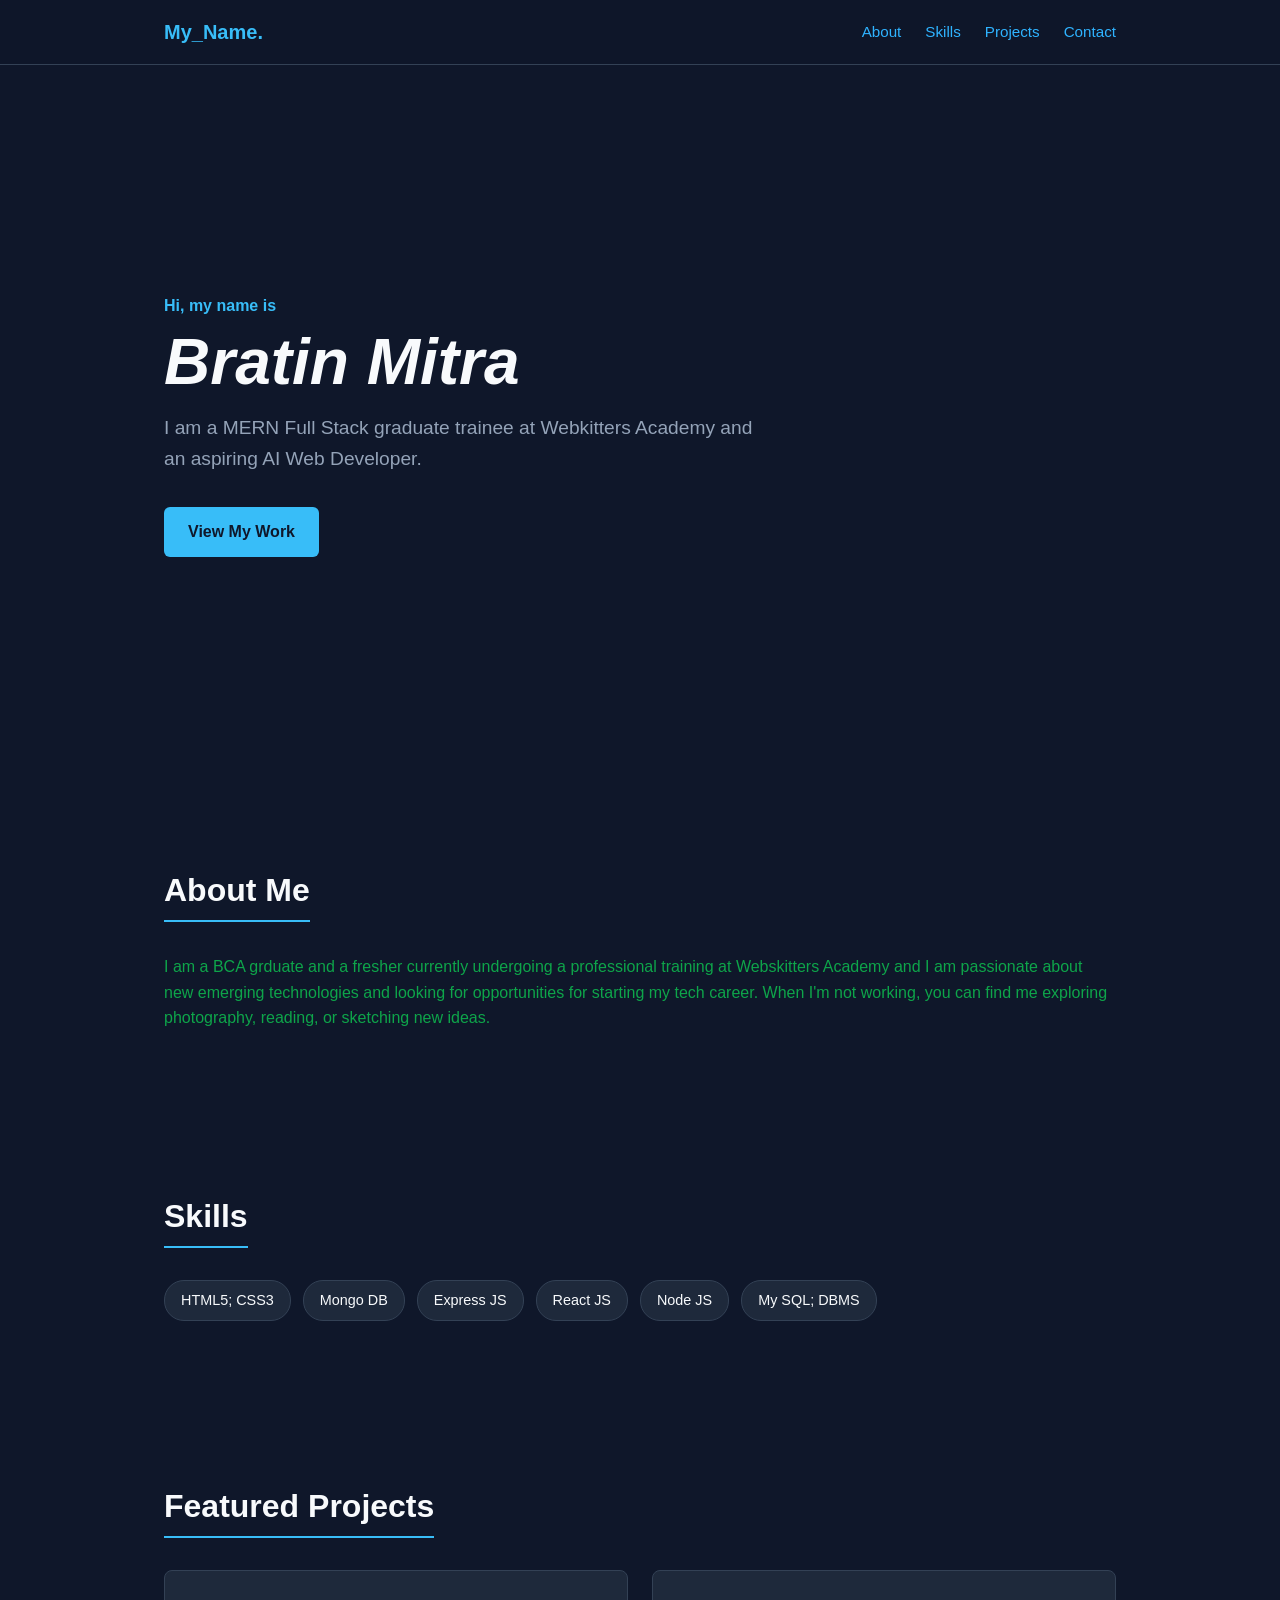
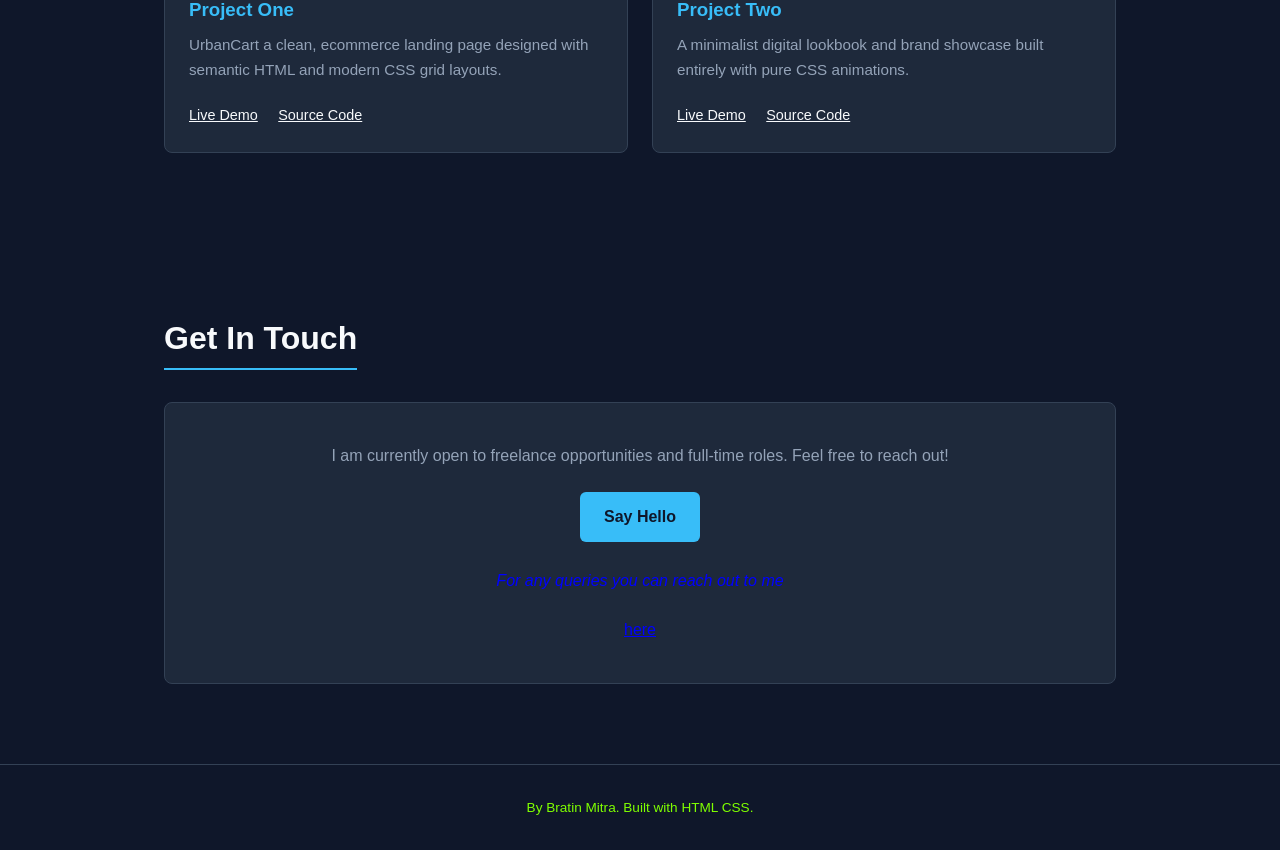
<file: index.html>
<!DOCTYPE html>
<html lang="en">
<head>
  <meta charset="UTF-8" />
  <meta name="viewport" content="width=device-width, initial-scale=1.0" />
  <title>My Portfolio</title>
  <link rel="stylesheet" href="use.css">
</head>
<body>

  <!-- Navigation -->
  <header>
    <nav>
      <a href="#" class="logo">My_Name.</a>
      <ul class="nav-links">
        <li><a href="#about">About</a></li>
        <li><a href="#skills">Skills</a></li>
        <li><a href="#projects">Projects</a></li>
        <li><a href="#contact">Contact</a></li>
      </ul>
    </nav>
  </header>

  <!-- Hero Section -->
  <section class="hero">
    <p class="greeting">Hi, my name is</p>
    <h1><i>Bratin Mitra</i></h1>
    <p class="subtitle">
      I am a MERN Full Stack graduate trainee at Webkitters Academy and an aspiring AI Web Developer.
    </p>
    <a href="#projects" class="btn">View My Work</a>
  </section>

  <!-- About Section -->
  <section id="about">
    <h2>About Me</h2>
    <p style="color: rgb(14, 165, 74)">
      I am a BCA grduate and a fresher currently undergoing a professional training at Webskitters Academy and I am passionate about new emerging technologies and looking for opportunities for starting my tech career. When I'm not working, you can find me exploring photography, reading, or sketching new ideas.
    </p>
  </section>

  <!-- Skills Section -->
  <section id="skills">
    <h2>Skills</h2>
    <div class="skills-grid">
      <span class="skill-tag">HTML5; CSS3</span>
      <span class="skill-tag">Mongo DB</span>
      <span class="skill-tag">Express JS</span>
      <span class="skill-tag">React JS</span>
      <span class="skill-tag">Node JS</span>
      <span class="skill-tag">My SQL; DBMS</span>
    </div>
  </section>

  <!-- Projects Section -->
  <section id="projects">
    <h2>Featured Projects</h2>
    <div class="projects-grid">
      
      <div class="project-card">
        <div>
          <h3>Project One</h3>
          <p>UrbanCart a clean, ecommerce landing page designed with semantic HTML and modern CSS grid layouts.</p>
        </div>
        <div class="project-links">
          <a href="my_projects.html">Live Demo</a>
          <a href="use2.css">Source Code</a>
        </div>
      </div>

      <div class="project-card">
        <div>
          <h3>Project Two</h3>
          <p>A minimalist digital lookbook and brand showcase built entirely with pure CSS animations.</p>
        </div>
        <div class="project-links">
          <a href="#">Live Demo</a>
          <a href="#">Source Code</a>
        </div>
      </div>

      

    </div>
  </section>

  <!-- Contact Section -->
  <section id="contact">
    <h2>Get In Touch</h2>
    <div class="contact-box">
      <p>I am currently open to freelance opportunities and full-time roles. Feel free to reach out!</p>
      <a href="mailto:hello@example.com" class="btn">Say Hello</a>
      <br>
      <br>
      <p style="color: blue;"><i>For any queries you can reach out to me</i></p>
    <a href="form.html" style="color: rgb(0, 0, 255);">here</a>
    </div>
  </section>

  <!-- Footer -->
  <footer>
    <p style="color: chartreuse;">By Bratin Mitra. Built with HTML CSS.</p>
  </footer>

</body>
</html>
</file>
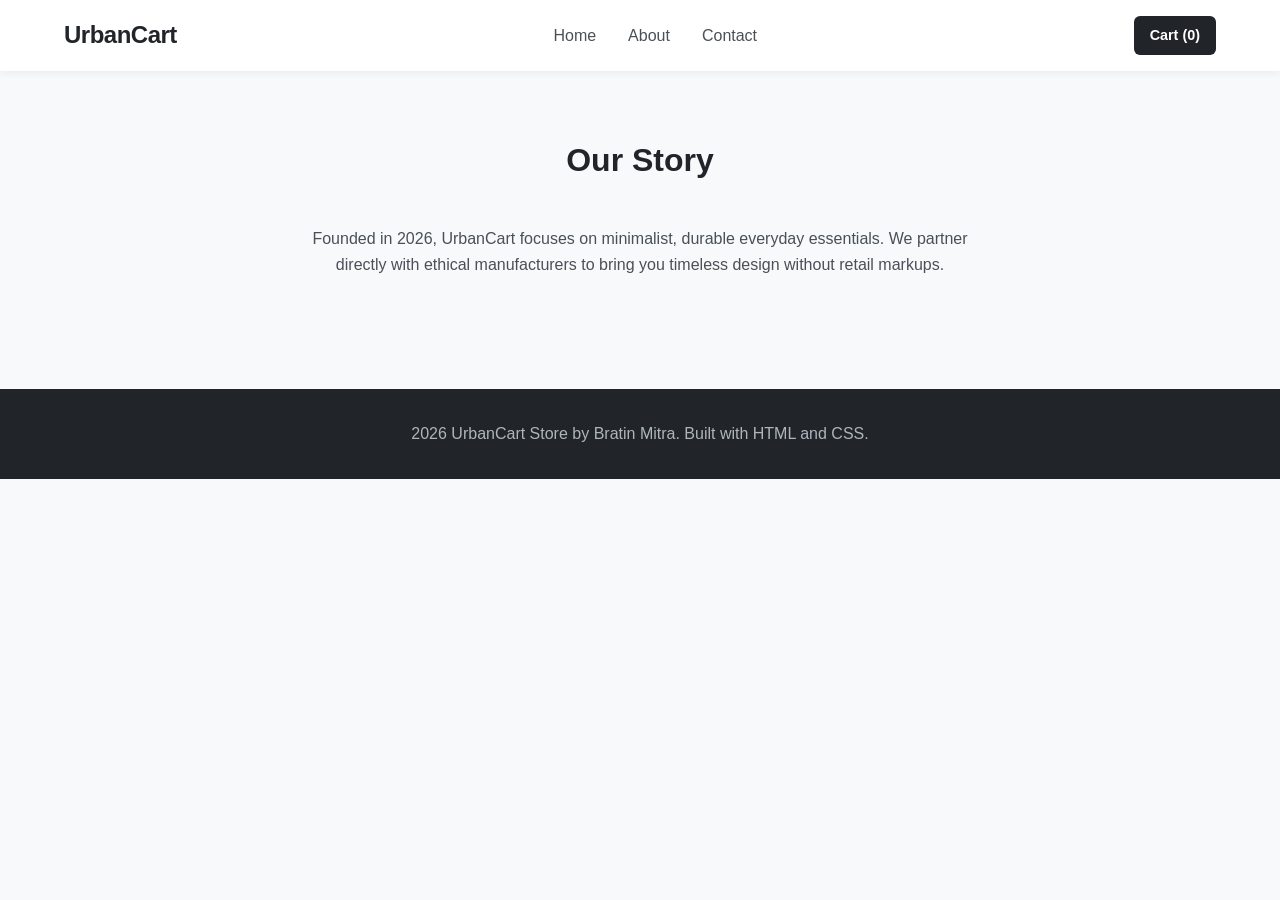
<file: about.html>
<!DOCTYPE html>
<html lang="en">
<head>
  <meta charset="UTF-8">
  <meta name="viewport" content="width=device-width, initial-scale=1.0">
  <title>About Us | UrbanCart</title>
  <link rel="stylesheet" href="use2.css">
</head>
<body>

  <header class="navbar">
    <div class="logo">UrbanCart</div>
    <nav>
      <ul class="nav-links">
        <li><a href="home.html">Home</a></li>
        <li><a href="about.html">About</a></li>
        <li><a href="contact.html">Contact</a></li>
      </ul>
    </nav>
    <div class="cart-btn">Cart (0)</div>
  </header>

  <main class="products-section">
    <h2>Our Story</h2>
    <p style="max-width: 700px; margin: 0 auto; text-align: center; color: #495057;">
      Founded in 2026, UrbanCart focuses on minimalist, durable everyday essentials. 
      We partner directly with ethical manufacturers to bring you timeless design without retail markups.
    </p>
  </main>

  <footer class="footer">
    <p>2026 UrbanCart Store by Bratin Mitra. Built with HTML and CSS.</p>
  </footer>

</body>
</html>
</file>
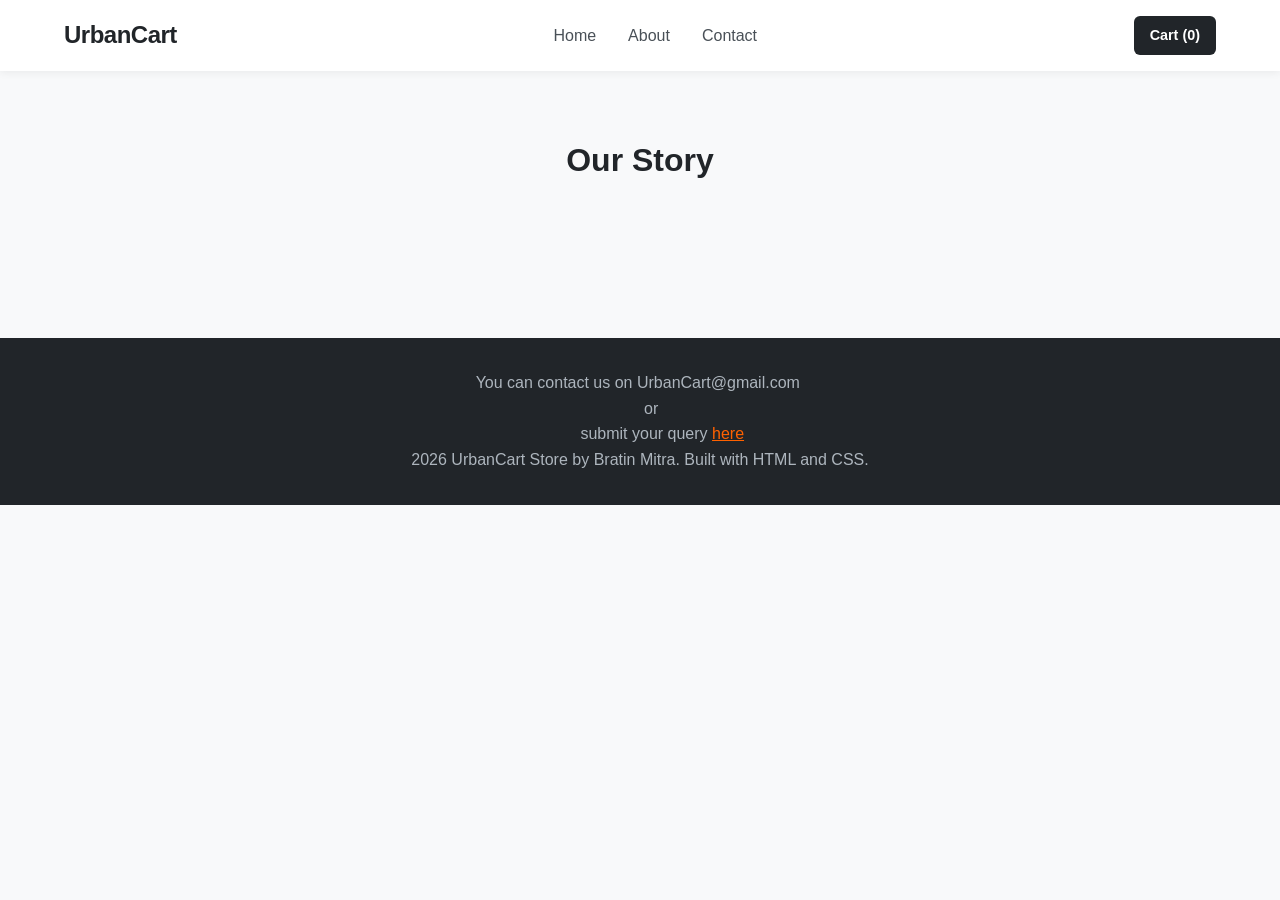
<file: contact.html>
<!DOCTYPE html>
<html lang="en">
<head>
  <meta charset="UTF-8">
  <meta name="viewport" content="width=device-width, initial-scale=1.0">
  <title>About Us | UrbanCart</title>
  <link rel="stylesheet" href="use2.css">
</head>
<body>

  <header class="navbar">
    <div class="logo">UrbanCart</div>
    <nav>
      <ul class="nav-links">
        <li><a href="home.html">Home</a></li>
        <li><a href="about.html">About</a></li>
        <li><a href="contact.html">Contact</a></li>
      </ul>
    </nav>
    <div class="cart-btn">Cart (0)</div>
  </header>

  <main class="products-section">
    <h2>Our Story</h2>
    <p style="max-width: 700px; margin: 0 auto; text-align: center; color: #495057;">
    </p>
  </main>

  <footer class="footer">
    <p> <pre>You can contact us on UrbanCart@gmail.com 
      or 
          submit your query <a href="form.html" style="color: rgb(255, 98, 0);">here</a></pre></b></p>
    <p>2026 UrbanCart Store by Bratin Mitra. Built with HTML and CSS.</p>
  </footer>

</body>
</html>
</file>
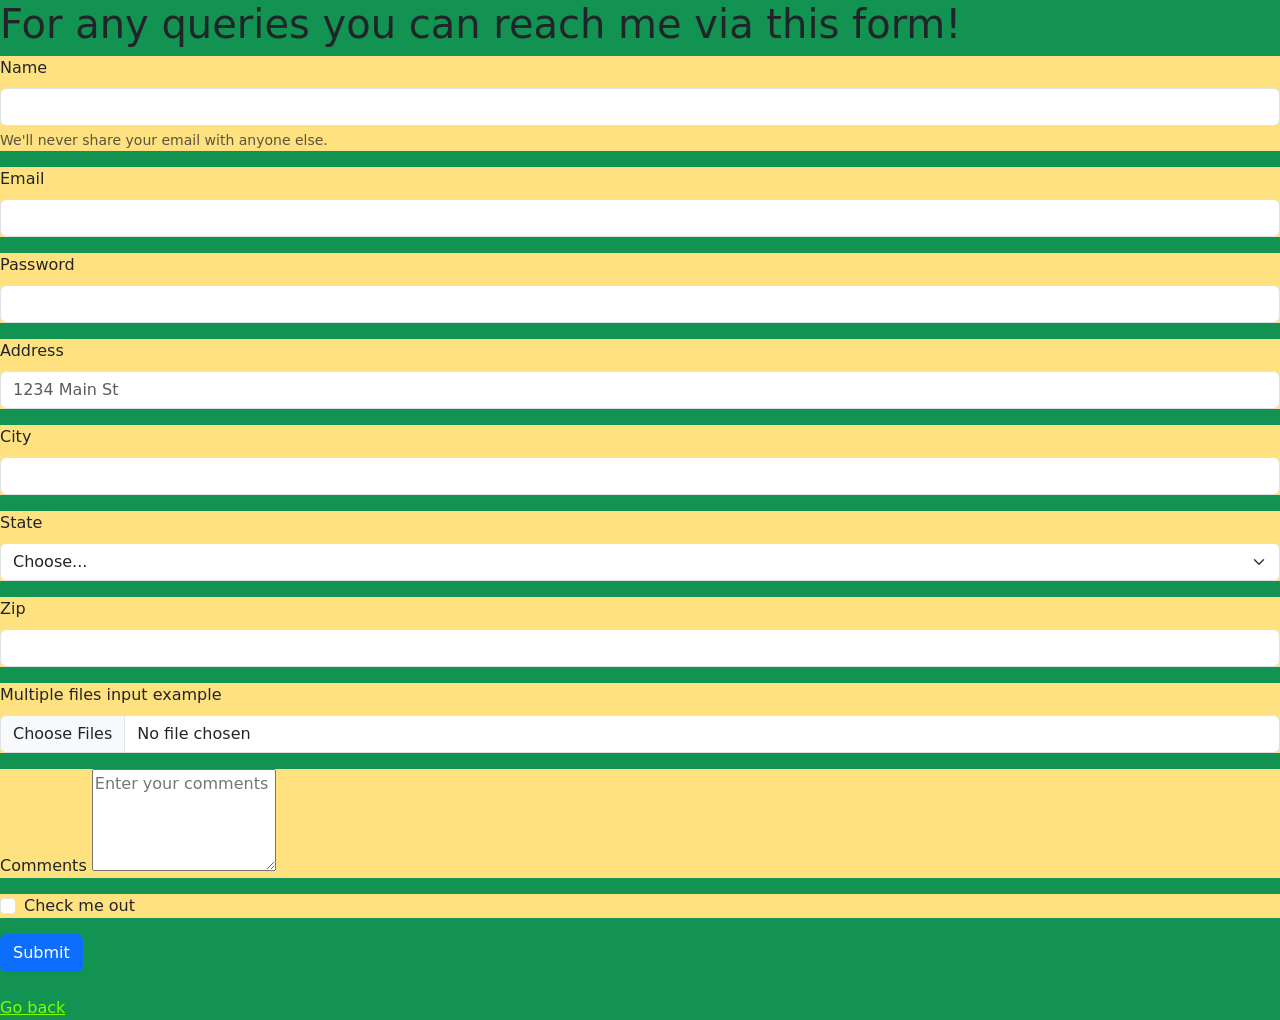
<file: form.html>
<!doctype html>
<html lang="en">
  <head>
    <meta charset="utf-8">
    <meta name="viewport" content="width=device-width, initial-scale=1">
    <title>Query_Form</title>
    <link href="https://cdn.jsdelivr.net/npm/bootstrap@5.3.9/dist/css/bootstrap.min.css" rel="stylesheet" integrity="sha384-yEPZ7jP9S0QKiUQ0m3jjsO4ProIW7wvR9gXkI7JOGa2XVsw53Yke2bsdkBbjmmiX" crossorigin="anonymous">
    <style>
         body{
            background-color: rgb(19, 147, 81);
            
        }
        .mb-3{
            background-color: rgb(255, 225, 127);
        }
    </style>
  </head>
  <body>
    <h1>For any queries you can reach me via this form!</h1>
    <script src="https://cdn.jsdelivr.net/npm/bootstrap@5.3.9/dist/js/bootstrap.bundle.min.js" integrity="sha384-WyOxWvTyr1QaMPfiPJSv76iReVthorl5uWlFtZPyK0IEB0hGzo9y5Bp9mYanr8Bu" crossorigin="anonymous"></script>
    <form>
        <div class="mb-3">
     <label for="Name" class="form-label">Name</label>
    <input type="Name" class="form-control" id="Name" aria-describedby="emailHelp">
    <div id="emailHelp" class="form-text">We'll never share your email with anyone else.</div>
  </div>
  <div class="mb-3">
    <label for="inputEmail4" class="form-label">Email</label>
    <input type="email" class="form-control" id="inputEmail4">
  </div>
  <div class="mb-3">
    <label for="inputPassword4" class="form-label">Password</label>
    <input type="password" class="form-control" id="inputPassword4">
  </div>
  <div class="mb-3">
    <label for="inputAddress" class="form-label">Address</label>
    <input type="text" class="form-control" id="inputAddress" placeholder="1234 Main St">
  </div>
  <div class="mb-3">
    <label for="inputCity" class="form-label">City</label>
    <input type="text" class="form-control" id="inputCity">
  </div>
  <div class="mb-3">
    <label for="inputState" class="form-label">State</label>
    <select id="inputState" class="form-select">
      <option selected>Choose...</option>
      <option>West Bengal</option>
      <option>New Delhi</option>
      <option>Bangalore</option>
      <option>Assam</option>
    </select>
  </div>
  <div class="mb-3">
    <label for="inputZip" class="form-label">Zip</label>
    <input type="text" class="form-control" id="inputZip">
  </div>
<div class="mb-3">
  <label for="formFileMultiple" class="form-label">Multiple files input example</label>
  <input class="form-control" type="file" id="formFileMultiple" multiple>
</div>
  <div class="mb-3">
  <div>
    <label for="comments">Comments</label>
    <textarea id="comments" placeholder="Enter your comments"
    rows="4"></textarea>
    </div>
</div>
  <div class="mb-3 form-check">
    <input type="checkbox" class="form-check-input" id="exampleCheck1">
    <label class="form-check-label" for="exampleCheck1">Check me out</label>
  </div>
  <button type="submit" class="btn btn-primary">Submit</button>
  <br>
  <br>
  <a href="index.html"style="color: chartreuse;">Go back</a>
</form>
  </body>
</html>
</file>
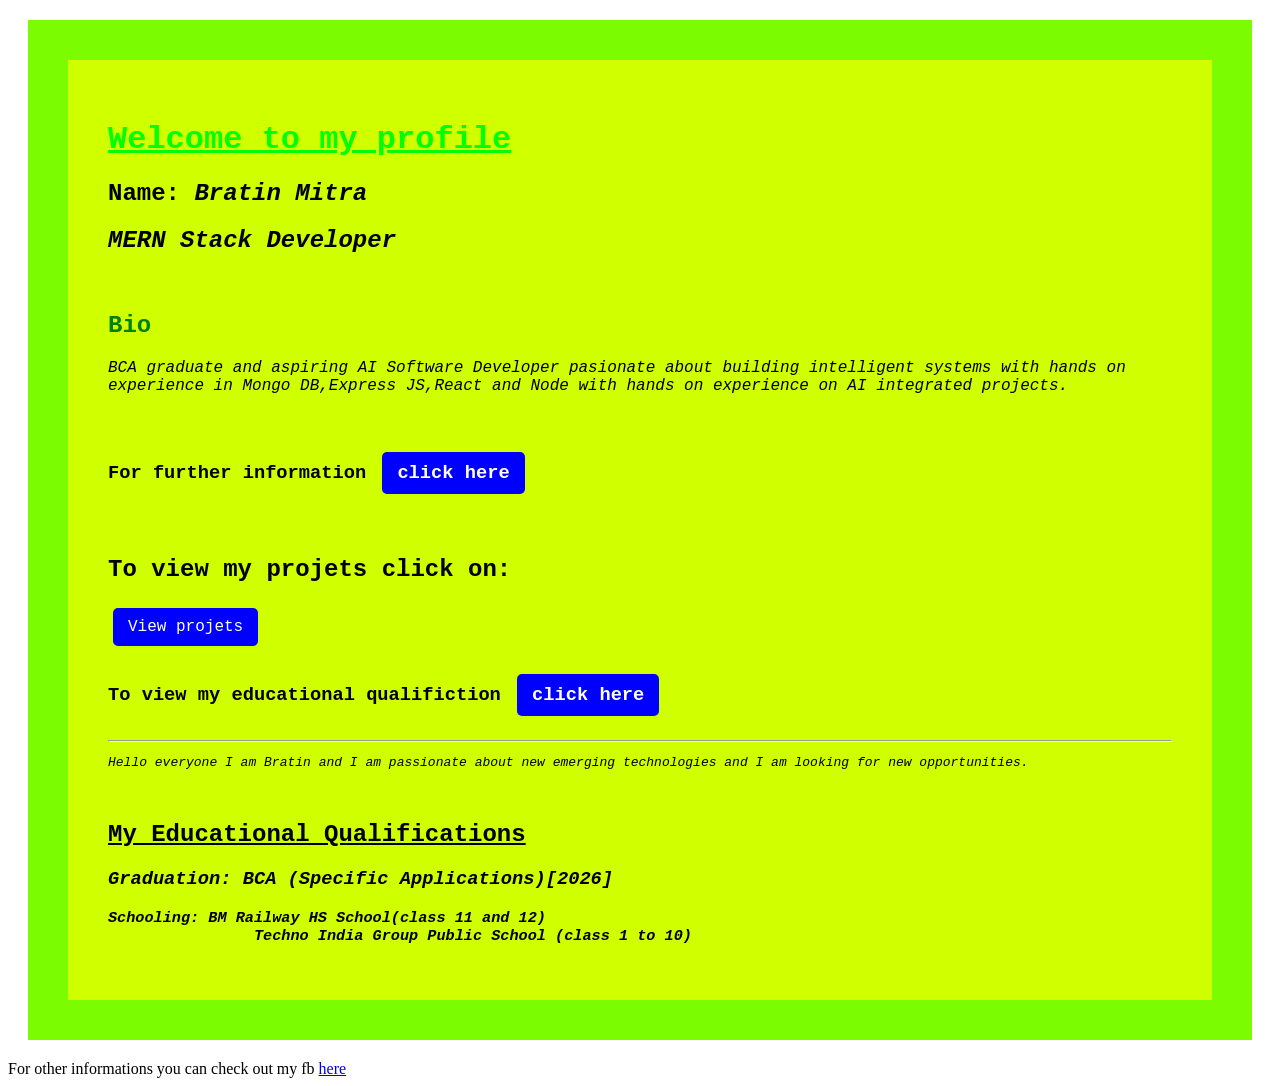
<file: portfolio_example.html>
<!DOCTYPE html>
<html lang="en">
<head>
    <meta charset="UTF-8">
    <meta name="viewport" content="width=device-width, initial-scale=1.0">
    <title>My_Portfolio</title>
    <style>
        .container{
            border: 1px solid;
            padding:40px;
            margin: 20px;
            border-color: lawngreen;
            border-width: 40px;
            background-color: rgb(208, 255, 0);

            font-family: 'Courier New', Courier, monospace;
            
  .my-button {
    background-color: blue;    /* Gives the link a solid background color */
    color: white;             /* Makes the text inside white so it's readable */
    padding: 10px 15px;       /* Adds space inside to make it look like a fat button */
    text-decoration: none;    /* Removes the default underline */
    border-radius: 5px;       /* Rounds the sharp corners slightly */
    display: inline-block;    /* Allows the button to have proper padding and spacing */
    margin: 5px;              /* Puts space around the outside of each button */
  }

        }
    </style>
<body>
    <div class="container">
    <header>
        <h1 style="color: rgb(0, 255, 4);"><u>Welcome to my profile</u></h1>
        <h2>Name: <i>Bratin Mitra</i></h2>
        <h2><i>MERN Stack Developer</i></h2>
        <br>
        <h2 style="color: green;"><b>Bio</b></h2>
        <p><i>BCA graduate and aspiring AI Software Developer pasionate about building intelligent systems with hands on experience in Mongo DB,Express JS,React and Node with hands on experience on AI integrated projects.</i></p>
        <br>
        <nav><h3>For further information <a href="https://linkedin.com" alt="linkedin" target="_blank" class="my-button">click here</a></h3>
            <br>
        <h2><b>To view my projets click on:</b></h2><a href="/my_projects.html" class="my-button">View projets</a></nav>
        <h3><b>To view my educational qualifiction <a href="/Myeducation.html" class="my-button">click here</a></b></h3>
        <hr>
        <main>
            <section>
                           <!--This is section part-->
                           <pre><i>Hello everyone I am Bratin and I am passionate about new emerging technologies and I am looking for new opportunities.</i></pre>
                           <br>
                           <h1><b><u>My Educational Qualifications</u></b></h1>
            <i><h3>Graduation: BCA (Specific Applications)[2026]</h3></i>
            <pre><i><h3>Schooling: BM Railway HS School(class 11 and 12)
                Techno India Group Public School (class 1 to 10)</h3></i></pre>
        </main>
    </header>
    </div>
    <footer>
        For other informations you can check out my fb <a href="https://facebook.com">here</a>
    </footer>
</body>
</html>
</file>
<file: use.css>
:root {
      --bg-color: #0f172a;
      --card-bg: #1e293b;
      --text-main: #f8fafc;
      --text-muted: #94a3b8;
      --accent: #38bdf8;
      --accent-hover: #0284c7;
    }

    * {
      box-sizing: border-box;
      margin: 0;
      padding: 0;
      scroll-behavior: smooth;
    }

    body {
      font-family: -apple-system, BlinkMacSystemFont, "Segoe UI", Roboto, sans-serif;
      background-color: var(--bg-color);
      color: var(--text-main);
      line-height: 1.6;
    }

    /* Navigation */
    header {
      position: sticky;
      top: 0;
      background: rgba(15, 23, 42, 0.9);
      backdrop-filter: blur(8px);
      border-bottom: 1px solid #334155;
      z-index: 100;
    }

    nav {
      max-width: 1000px;
      margin: 0 auto;
      padding: 1rem 1.5rem;
      display: flex;
      justify-content: space-between;
      align-items: center;
    }

    .logo {
      font-weight: 700;
      font-size: 1.25rem;
      color: var(--accent);
      text-decoration: none;
    }

    .nav-links {
      list-style: none;
      display: flex;
      gap: 1.5rem;
    }

    .nav-links a {
      color: rgb(47, 179, 255);
      text-decoration: none;
      font-size: 0.95rem;
      transition: color 0.2s;
    }

    .nav-links a:hover {
      color: var(--accent);
    }

    /* Sections */
    section {
      max-width: 1000px;
      margin: 0 auto;
      padding: 5rem 1.5rem;
    }

    h2 {
      font-size: 2rem;
      margin-bottom: 2rem;
      border-bottom: 2px solid var(--accent);
      display: inline-block;
      padding-bottom: 0.25rem;
    }

    /* Hero Section */
    .hero {
      min-height: 80vh;
      display: flex;
      flex-direction: column;
      justify-content: center;
      align-items: flex-start;
    }

    .hero p.greeting {
      color: var(--accent);
      font-weight: 600;
      margin-bottom: 0.5rem;
    }

    .hero h1 {
      font-size: clamp(2.5rem, 5vw, 4rem);
      line-height: 1.1;
      margin-bottom: 1rem;
    }

    .hero p.subtitle {
      font-size: 1.2rem;
      color: var(--text-muted);
      max-width: 600px;
      margin-bottom: 2rem;
    }

    .btn {
      display: inline-block;
      background-color: var(--accent);
      color: #0f172a;
      padding: 0.75rem 1.5rem;
      border-radius: 6px;
      font-weight: 600;
      text-decoration: none;
      transition: background-color 0.2s;
    }

    .btn:hover {
      background-color: var(--accent-hover);
      color: #fff;
    }

    /* Skills */
    .skills-grid {
      display: flex;
      flex-wrap: wrap;
      gap: 0.75rem;
    }

    .skill-tag {
      background-color: var(--card-bg);
      border: 1px solid #334155;
      padding: 0.5rem 1rem;
      border-radius: 20px;
      font-size: 0.9rem;
    }

    /* Projects */
    .projects-grid {
      display: grid;
      grid-template-columns: repeat(auto-fit, minmax(280px, 1fr));
      gap: 1.5rem;
    }

    .project-card {
      background-color: var(--card-bg);
      border: 1px solid #334155;
      border-radius: 8px;
      padding: 1.5rem;
      display: flex;
      flex-direction: column;
      justify-content: space-between;
      transition: transform 0.2s;
    }

    .project-card:hover {
      transform: translateY(-4px);
    }

    .project-card h3 {
      margin-bottom: 0.5rem;
      color: var(--accent);
    }

    .project-card p {
      color: var(--text-muted);
      font-size: 0.95rem;
      margin-bottom: 1.25rem;
    }

    .project-links a {
      color: var(--text-main);
      text-decoration: underline;
      margin-right: 1rem;
      font-size: 0.9rem;
    }

    .project-links a:hover {
      color: var(--accent);
    }

    /* Contact & Footer */
    .contact-box {
      background-color: var(--card-bg);
      padding: 2.5rem;
      border-radius: 8px;
      text-align: center;
      border: 1px solid #334155;
    }

    .contact-box p {
      color: var(--text-muted);
      margin-bottom: 1.5rem;
    }

    footer {
      text-align: center;
      padding: 2rem;
      color: var(--text-muted);
      font-size: 0.85rem;
      border-top: 1px solid #334155;
    }

    @media (max-width: 600px) {
      .nav-links {
        gap: 1rem;
        font-size: 0.85rem;
      }
    }
</file>
<file: use2.css>
/* Reset & Base Styles */
* {
  margin: 0;
  padding: 0;
  box-sizing: border-box;
  font-family: 'Segoe UI', Tahoma, Geneva, Verdana, sans-serif;
}

body {
  background-color: #f8f9fa;
  color: #212529;
  line-height: 1.6;
}

/* Sticky Navigation */
.navbar {
  display: flex;
  justify-content: space-between;
  align-items: center;
  padding: 1rem 5%;
  background-color: #ffffff;
  box-shadow: 0 2px 8px rgba(0, 0, 0, 0.06);
  position: sticky;
  top: 0;
  z-index: 100;
}

.logo {
  font-size: 1.5rem;
  font-weight: 700;
  letter-spacing: -0.5px;
}

.nav-links {
  list-style: none;
  display: flex;
  gap: 2rem;
}

.nav-links a {
  text-decoration: none;
  color: #495057;
  font-weight: 500;
  transition: color 0.2s;
}

.nav-links a:hover {
  color: #000000;
}

.cart-btn {
  background-color: #212529;
  color: #ffffff;
  padding: 0.5rem 1rem;
  border-radius: 6px;
  font-size: 0.9rem;
  font-weight: 600;
  cursor: pointer;
}

/* Hero Banner */
.hero {
  background: linear-gradient(rgba(0, 0, 0, 0.5), rgba(0, 0, 0, 0.5)),
              url('https://unsplash.com') center/cover no-repeat;
  height: 60vh;
  display: flex;
  align-items: center;
  justify-content: center;
  text-align: center;
  color: #ffffff;
  padding: 0 1rem;
}

.hero-content h1 {
  font-size: 3rem;
  margin-bottom: 0.75rem;
}

.hero-content p {
  font-size: 1.15rem;
  margin-bottom: 1.5rem;
  max-width: 600px;
}

.btn-primary {
  display: inline-block;
  background-color: #ffffff;
  color: #212529;
  padding: 0.75rem 1.75rem;
  text-decoration: none;
  font-weight: 600;
  border-radius: 6px;
  transition: background-color 0.2s;
}

.btn-primary:hover {
  background-color: #e9ecef;
}

/* Products Grid */
.products-section {
  padding: 4rem 5%;
  max-width: 1200px;
  margin: 0 auto;
}

.products-section h2 {
  text-align: center;
  font-size: 2rem;
  margin-bottom: 2.5rem;
}

.product-grid {
  display: grid;
  grid-template-columns: repeat(auto-fit, minmax(250px, 1fr));
  gap: 2rem;
}

.product-card {
  background-color: #ffffff;
  border-radius: 10px;
  overflow: hidden;
  box-shadow: 0 4px 12px rgba(0, 0, 0, 0.05);
  transition: transform 0.2s ease;
}

.product-card:hover {
  transform: translateY(-5px);
}

.product-card img {
  width: 100%;
  height: 240px;
  object-fit: cover;
}

.product-info {
  padding: 1.25rem;
  text-align: center;
}

.product-info h3 {
  font-size: 1.1rem;
  margin-bottom: 0.5rem;
}

.price {
  color: #495057;
  font-weight: 700;
  font-size: 1.15rem;
  margin-bottom: 1rem;
}

.btn-add {
  width: 100%;
  padding: 0.65rem;
  background-color: #212529;
  color: #ffffff;
  border: none;
  border-radius: 6px;
  font-size: 0.95rem;
  font-weight: 600;
  cursor: pointer;
  transition: background-color 0.2s;
}

.btn-add:hover {
  background-color: #343a40;
}

/* Footer */
.footer {
  background-color: #212529;
  color: #adb5bd;
  text-align: center;
  padding: 2rem 1rem;
  margin-top: 3rem;
}

/* Mobile Adjustments */
@media (max-width: 600px) {
  .nav-links {
    display: none;
  }
  .hero-content h1 {
    font-size: 2.1rem;
  }
}
</file>
